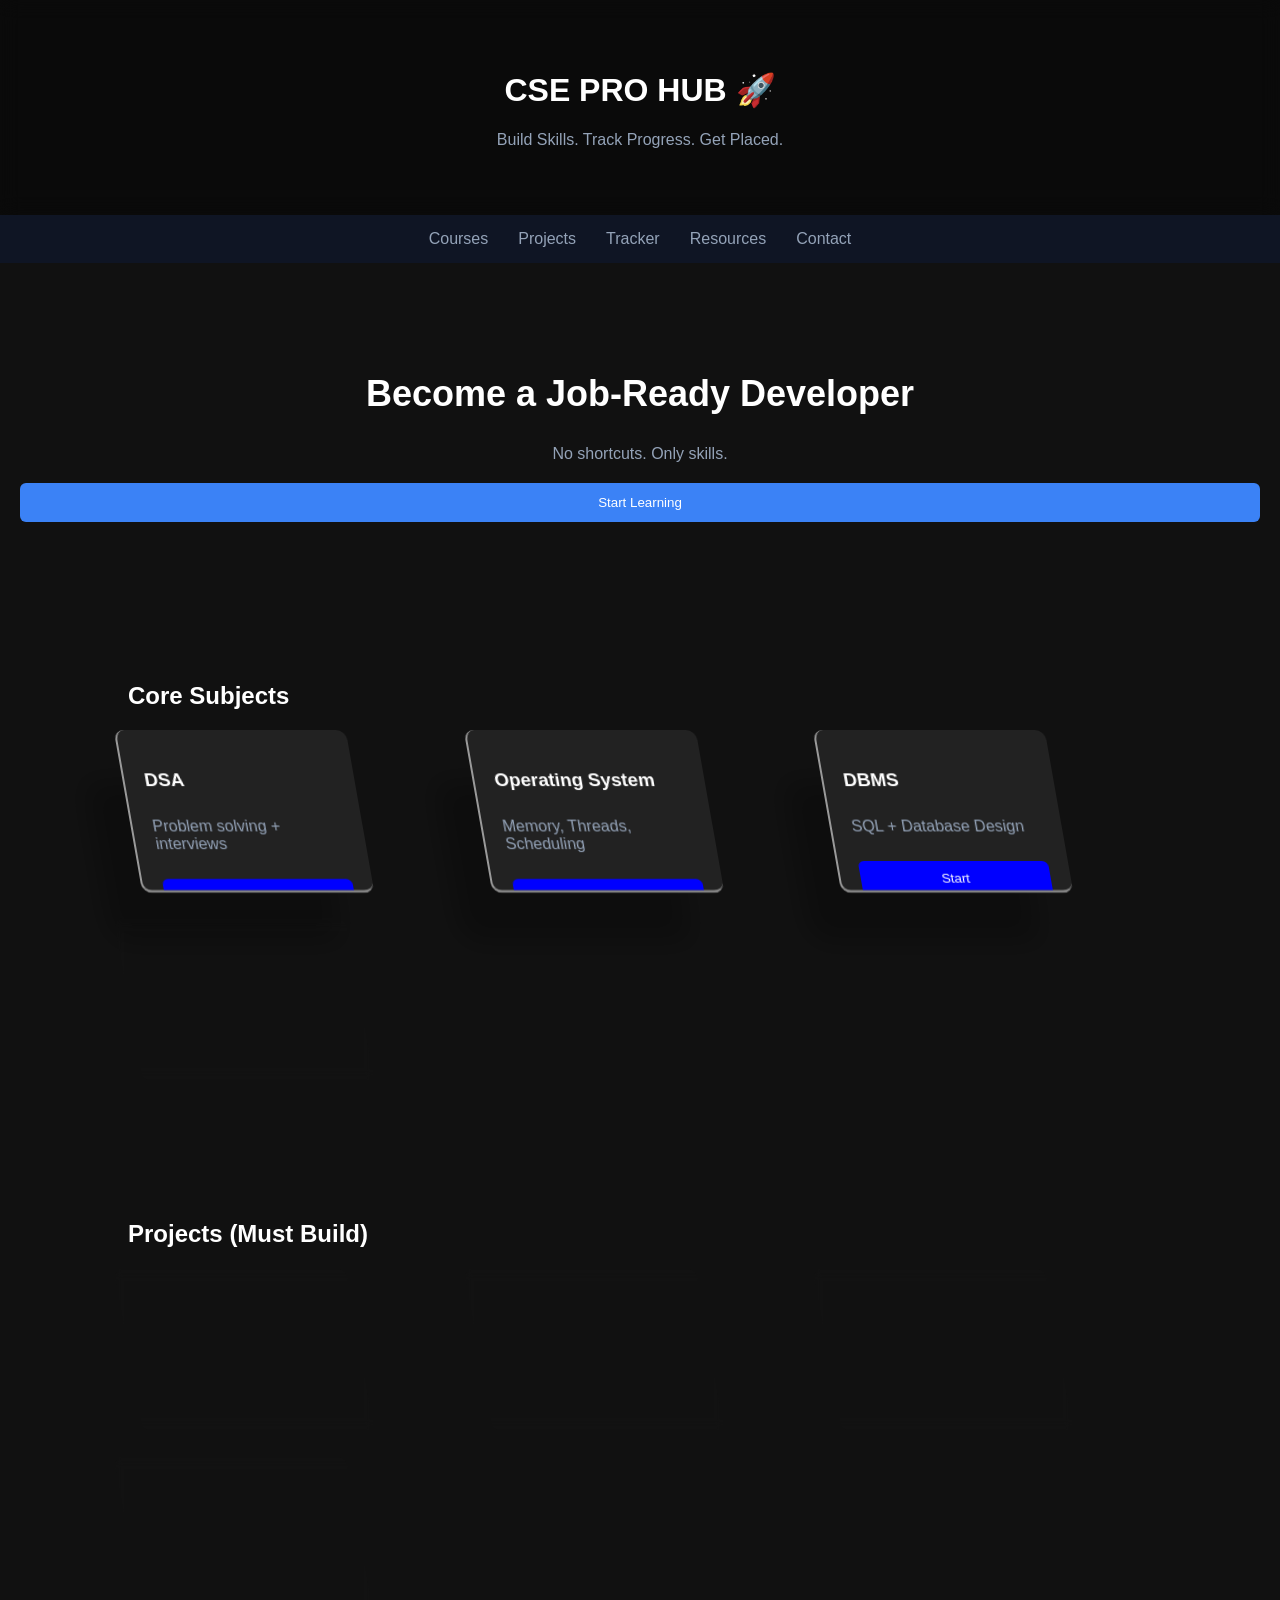
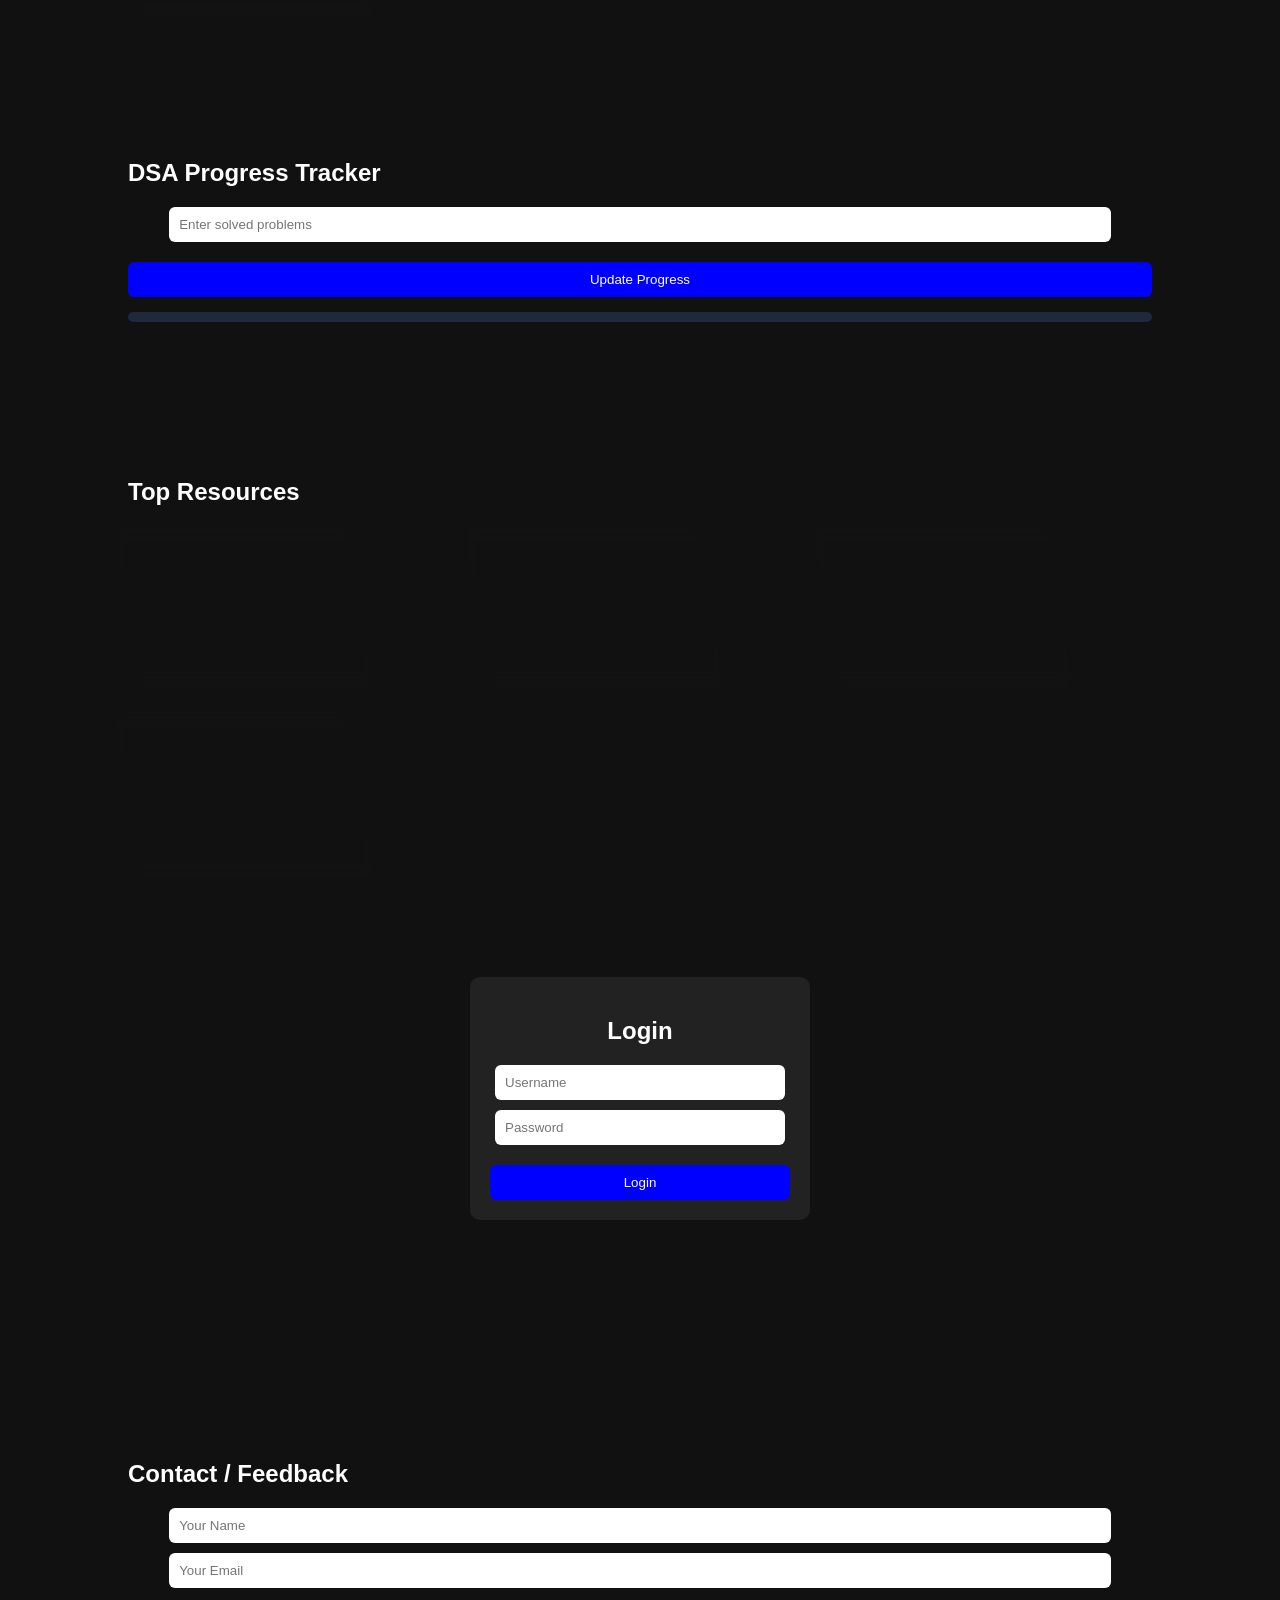
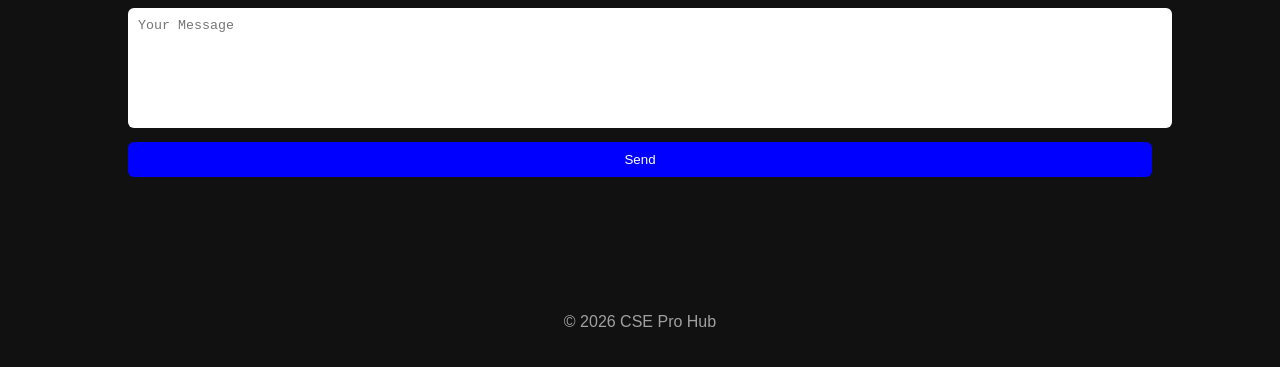
<file: page for student/index.html>
<!DOCTYPE html>
<html lang="en">
<head>
<meta charset="UTF-8">
<meta name="viewport" content="width=device-width, initial-scale=1.0">
<title>CSE Pro Hub</title>

<link href="https://fonts.googleapis.com/css2?family=Poppins:wght@300;400;600&display=swap" rel="stylesheet">
<link rel="stylesheet" href="style.css">
<script src="script.js"></script>
</head>

<body>

<header>
    <h1>CSE PRO HUB 🚀</h1>
    <p>Build Skills. Track Progress. Get Placed.</p>
</header>

<nav>
<a href="#courses">Courses</a>
<a href="#projects">Projects</a>
<a href="#tracker">Tracker</a>
<a href="#resources">Resources</a>
<a href="#contact">Contact</a>
</nav>

<section class="hero">
    <h2>Become a Job-Ready Developer</h2>
    <p>No shortcuts. Only skills.</p>
    <button onclick="scrollToSection('courses')">Start Learning</button>
</section>

<!-- COURSES -->
<section class="section" id="courses">
<h2>Core Subjects</h2>
<div class="card-container">

<div class="card">
<h3>DSA</h3>
<p>Problem solving + interviews</p>
<button onclick="openLink('https://www.geeksforgeeks.org/dsa/dsa-tutorial-learn-data-structures-and-algorithms/')">Practice</button>
</div>

<div class="card">
<h3>Operating System</h3>
<p>Memory, Threads, Scheduling</p>
<button onclick="openLink('https://www.geeksforgeeks.org/operating-systems/')">Learn</button>
</div>

<div class="card">
<h3>DBMS</h3>
<p>SQL + Database Design</p>
<button onclick="openLink('https://www.w3schools.com/sql/')">Start</button>
</div>

<div class="card">
<h3>Computer Networks</h3>
<p>TCP/IP + OSI Model</p>
<button onclick="openLink('https://www.geeksforgeeks.org/computer-network-tutorials/')">Explore</button>
</div>

</div>
</section>

<!-- PROJECTS -->
<section class="section" id="projects">
<h2>Projects (Must Build)</h2>
<div class="card-container">

<div class="card">
<h3>Portfolio Website</h3>
<p>Show your skills online</p>
</div>

<div class="card">
<h3>Full Stack Blog</h3>
<p>Create, edit, delete posts</p>
</div>

<div class="card">
<h3>Chat Application</h3>
<p>Real-time messaging</p>
</div>

<div class="card">
<h3>DSA Tracker</h3>
<p>Track your coding progress</p>
</div>

</div>
</section>

<!-- TRACKER -->
<section class="section" id="tracker">
<h2>DSA Progress Tracker</h2>
<input type="number" id="progressInput" placeholder="Enter solved problems">
<button onclick="updateProgress()">Update Progress</button>

<div class="progress">
<div class="progress-bar" id="progressBar"></div>
</div>

<p id="progressText"></p>
</section>

<!-- RESOURCES -->
<section class="section" id="resources">
<h2>Top Resources</h2>
<div class="card-container">

<div class="card">
<h3>GitHub</h3>
<button onclick="openLink('https://github.com')">Visit</button>
</div>

<div class="card">
<h3>YouTube</h3>
<button onclick="openLink('https://youtube.com')">Watch</button>
</div>

<div class="card">
<h3>LeetCode</h3>
<button onclick="openLink('https://leetcode.com')">Solve</button>
</div>

<div class="card">
<h3>GeeksforGeeks</h3>
<button onclick="openLink('https://www.geeksforgeeks.org')">Read</button>
</div>

</div>

<!-- LOGIN (MOVED OUTSIDE CARD GRID) -->
<div class="login">
  <h2>Login</h2>
  <input type="text" placeholder="Username">
  <input type="password" placeholder="Password">
  <button>Login</button>
</div>

</section>

<!-- CONTACT -->
<section class="section" id="contact">
<h2>Contact / Feedback</h2>
<input type="text" placeholder="Your Name">
<input type="email" placeholder="Your Email">
<textarea placeholder="Your Message"></textarea>
<button onclick="showMessage()">Send</button>
</section>

<!-- FOOTER -->
<footer>
<p>© 2026 CSE Pro Hub</p>
</footer>

<!-- JS (FIXED FUNCTIONS) -->
<script>
function scrollToSection(id) {
  document.getElementById(id).scrollIntoView({ behavior: "smooth" });
}

function openLink(url) {
  window.open(url, "_blank");
}

function updateProgress() {
  let value = document.getElementById("progressInput").value;
  let percent = Math.min(value, 100);
  document.getElementById("progressBar").style.width = percent + "%";
  document.getElementById("progressText").innerText = percent + "% completed";
}

function showMessage() {
  alert("Message Sent!");
}
</script>

</body>
</html>
</file>
<file: page for student/style.css>
/* * {
    margin: 0;
    padding: 0;
    box-sizing: border-box;
    font-family: 'Poppins', sans-serif;
}

body {
    background: linear-gradient(135deg, #020617, #0f172a);
    color: white;
    scroll-behavior: smooth;
}

/* HEADER */
header {
    text-align: center;
    padding: 30px 20px;
    background: rgba(0,0,0,0.4);
    backdrop-filter: blur(10px);
}

header h1 {
    font-size: 32px;
}

header p {
    color: #94a3b8;
    margin-top: 5px;
}

/* NAVBAR */
nav {
    display: flex;
    justify-content: center;
    gap: 30px;
    padding: 15px;
    background: rgba(15, 23, 42, 0.8);
    position: sticky;
    top: 0;
    z-index: 1000;
}

nav a {
    color: #94a3b8;
    text-decoration: none;
    transition: 0.3s;
}

nav a:hover {
    color: #3b82f6;
}

/* HERO SECTION */
.hero {
    text-align: center;
    padding: 80px 20px;
}

.hero h2 {
    font-size: 36px;
}

.hero p {
    margin: 10px 0;
    color: #94a3b8;
}

.hero button {
    padding: 12px 20px;
    border: none;
    background: #3b82f6;
    color: white;
    border-radius: 6px;
    cursor: pointer;
    transition: 0.3s;
}

.hero button:hover {
    background: #2563eb;
}

/* SECTION */
.section {
    padding: 60px 10%;
}

/* CARDS */
.card-container {
    display: grid;
    grid-template-columns: repeat(auto-fit, minmax(250px, 1fr));
    gap: 25px;
    margin-top: 20px;
}

.card {
    padding: 20px;
    border-radius: 15px;
    background: rgba(30, 41, 59, 0.5);
    backdrop-filter: blur(10px);
    transition: 0.3s;
}

.card:hover {
    transform: translateY(-10px) scale(1.03);
    box-shadow: 0 0 20px rgba(59,130,246,0.3);
}

.card h3 {
    margin-bottom: 10px;
}

.card p {
    color: #94a3b8;
}

/* BUTTON */
button {
    margin-top: 10px;
    padding: 10px 15px;
    border: none;
    border-radius: 6px;
    background: #3b82f6;
    color: white;
    cursor: pointer;
}

button:hover {
    background: #2563eb;
}

/* INPUTS */
input, textarea {
    width: 100%;
    padding: 10px;
    margin-top: 10px;
    border-radius: 6px;
    border: none;
    outline: none;
}

textarea {
    height: 100px;
    resize: none;
}

/* PROGRESS BAR */
.progress {
    height: 10px;
    background: #1e293b;
    border-radius: 10px;
    margin-top: 15px;
    overflow: hidden;
}

.progress-bar {
    height: 100%;
    width: 0;
    background: #3b82f6;
    transition: 0.4s;
}

/* FOOTER */
footer {
    text-align: center;
    padding: 20px;
    opacity: 0.6;
    margin-top: 40px;
}



/* From Uiverse.io by dexter-st */ 
.btn-wrapper {
  position: relative;
  display: inline-block;
}

.btn {
  --border-radius: 24px;
  --padding: 4px;
  --transition: 0.4s;
  --button-color: #101010; /* Same as background */
  --highlight-color-hue: 210deg;

  user-select: none;
  display: flex;
  justify-content: center;
  padding: 0.5em 0.5em 0.5em 1.1em;
  font-family: "Poppins", "Inter", "Segoe UI", sans-serif;
  font-size: 1em;
  font-weight: 400;

  background-color: var(--button-color);

  box-shadow:
    /* inset */
    inset 0px 1px 1px rgba(255, 255, 255, 0.2),
    inset 0px 2px 2px rgba(255, 255, 255, 0.15),
    inset 0px 4px 4px rgba(255, 255, 255, 0.1),
    inset 0px 8px 8px rgba(255, 255, 255, 0.05),
    inset 0px 16px 16px rgba(255, 255, 255, 0.05),
    /* drop */ 0px -1px 1px rgba(0, 0, 0, 0.02),
    0px -2px 2px rgba(0, 0, 0, 0.03),
    0px -4px 4px rgba(0, 0, 0, 0.05),
    0px -8px 8px rgba(0, 0, 0, 0.06),
    0px -16px 16px rgba(0, 0, 0, 0.08);

  border: solid 1px #fff2;
  border-radius: var(--border-radius);
  cursor: pointer;

  transition:
    box-shadow var(--transition),
    border var(--transition),
    background-color var(--transition);
}
.btn::before {
  content: "";
  position: absolute;
  top: calc(0px - var(--padding));
  left: calc(0px - var(--padding));
  width: calc(100% + var(--padding) * 2);
  height: calc(100% + var(--padding) * 2);
  border-radius: calc(var(--border-radius) + var(--padding));
  pointer-events: none;
  background-image: linear-gradient(0deg, #0004, #000a);

  z-index: -1;
  transition:
    box-shadow var(--transition),
    filter var(--transition);
  box-shadow:
    0 -8px 8px -6px #0000 inset,
    0 -16px 16px -8px #00000000 inset,
    1px 1px 1px #fff2,
    2px 2px 2px #fff1,
    -1px -1px 1px #0002,
    -2px -2px 2px #0001;
}
.btn::after {
  content: "";
  position: absolute;
  top: 0;
  left: 0;
  width: 100%;
  height: 100%;
  border-radius: inherit;
  pointer-events: none;
  background-image: linear-gradient(
    0deg,
    #fff,
    hsl(var(--highlight-color-hue), 100%, 70%),
    hsla(var(--highlight-color-hue), 100%, 70%, 50%),
    8%,
    transparent
  );
  background-position: 0 0;
  opacity: 0;
  transition:
    opacity var(--transition),
    filter var(--transition);
}

.btn-letter {
  position: relative;
  display: inline-block;
  color: #fff5;
  animation: letter-anim 2s ease-in-out infinite;
  transition:
    color var(--transition),
    text-shadow var(--transition),
    opacity var(--transition);
}

@keyframes letter-anim {
  50% {
    text-shadow: 0 0 3px #fff8;
    color: #fff;
  }
}

.btn-svg {
  flex-grow: 1;
  height: 24px;
  margin-right: 0.5rem;
  fill: #e8e8e8;
  animation: flicker 2s linear infinite;
  animation-delay: 0.5s;
  filter: drop-shadow(0 0 2px #fff9);
  transition:
    fill var(--transition),
    filter var(--transition),
    opacity var(--transition);
}
@keyframes flicker {
  50% {
    opacity: 0.3;
  }
}

/* Focus state */
.txt-wrapper {
  position: relative;
  display: flex;
  align-items: center;
  min-width: 6.4em;
}
.txt-1,
.txt-2 {
  position: absolute;
  word-spacing: -1em;
}
.txt-1 {
  animation: appear-anim 1s ease-in-out forwards;
}
.txt-2 {
  opacity: 0;
}
@keyframes appear-anim {
  0% {
    opacity: 0;
  }
  100% {
    opacity: 1;
  }
}
.btn:focus .txt-1 {
  animation: opacity-anim 0.3s ease-in-out forwards;
  animation-delay: 1s;
}
.btn:focus .txt-2 {
  animation: opacity-anim 0.3s ease-in-out reverse forwards;
  animation-delay: 1s;
}
@keyframes opacity-anim {
  0% {
    opacity: 1;
  }
  100% {
    opacity: 0;
  }
}

.btn:focus .btn-letter {
  animation:
    focused-letter-anim 1s ease-in-out forwards,
    letter-anim 1.2s ease-in-out infinite;
  animation-delay: 0s, 1s;
}
@keyframes focused-letter-anim {
  0%,
  100% {
    filter: blur(0px);
  }
  50% {
    transform: scale(2);
    filter: blur(10px) brightness(150%)
      drop-shadow(-36px 12px 12px hsl(var(--highlight-color-hue), 100%, 70%));
  }
}
.btn:focus .btn-svg {
  animation-duration: 1.2s;
  animation-delay: 0.2s;
}

.btn:focus::before {
  box-shadow:
    0 -8px 12px -6px #fff3 inset,
    0 -16px 16px -8px hsla(var(--highlight-color-hue), 100%, 70%, 20%) inset,
    1px 1px 1px #fff3,
    2px 2px 2px #fff1,
    -1px -1px 1px #0002,
    -2px -2px 2px #0001;
}
.btn:focus::after {
  opacity: 0.6;
  mask-image: linear-gradient(0deg, #fff, transparent);
  filter: brightness(100%);
}

/* Animation delays for .btn-letter elements */
.btn-letter:nth-child(1),
.btn:focus .btn-letter:nth-child(1) {
  animation-delay: 0s;
}
.btn-letter:nth-child(2),
.btn:focus .btn-letter:nth-child(2) {
  animation-delay: 0.08s;
}
.btn-letter:nth-child(3),
.btn:focus .btn-letter:nth-child(3) {
  animation-delay: 0.16s;
}
.btn-letter:nth-child(4),
.btn:focus .btn-letter:nth-child(4) {
  animation-delay: 0.24s;
}
.btn-letter:nth-child(5),
.btn:focus .btn-letter:nth-child(5) {
  animation-delay: 0.32s;
}
.btn-letter:nth-child(6),
.btn:focus .btn-letter:nth-child(6) {
  animation-delay: 0.4s;
}
.btn-letter:nth-child(7),
.btn:focus .btn-letter:nth-child(7) {
  animation-delay: 0.48s;
}
.btn-letter:nth-child(8),
.btn:focus .btn-letter:nth-child(8) {
  animation-delay: 0.56s;
}
.btn-letter:nth-child(9),
.btn:focus .btn-letter:nth-child(9) {
  animation-delay: 0.64s;
}
.btn-letter:nth-child(10),
.btn:focus .btn-letter:nth-child(10) {
  animation-delay: 0.72s;
}
.btn-letter:nth-child(11),
.btn:focus .btn-letter:nth-child(11) {
  animation-delay: 0.8s;
}
.btn-letter:nth-child(12),
.btn:focus .btn-letter:nth-child(12) {
  animation-delay: 0.88s;
}
.btn-letter:nth-child(13),
.btn:focus .btn-letter:nth-child(13) {
  animation-delay: 0.96s;
}

/* Active state */
.btn:active {
  border: solid 1px hsla(var(--highlight-color-hue), 100%, 80%, 70%);
  background-color: hsla(var(--highlight-color-hue), 50%, 20%, 0.5);
}
.btn:active::before {
  box-shadow:
    0 -8px 12px -6px #fffa inset,
    0 -16px 16px -8px hsla(var(--highlight-color-hue), 100%, 70%, 80%) inset,
    1px 1px 1px #fff4,
    2px 2px 2px #fff2,
    -1px -1px 1px #0002,
    -2px -2px 2px #0001;
}
.btn:active::after {
  opacity: 1;
  mask-image: linear-gradient(0deg, #fff, transparent);
  filter: brightness(200%);
}
.btn:active .btn-letter {
  text-shadow: 0 0 1px hsla(var(--highlight-color-hue), 100%, 90%, 90%);
  animation: none;
}

/* Hover state */
.btn:hover {
  border: solid 1px hsla(var(--highlight-color-hue), 100%, 80%, 40%);
}

.btn:hover::before {
  box-shadow:
    0 -8px 8px -6px #fffa inset,
    0 -16px 16px -8px hsla(var(--highlight-color-hue), 100%, 70%, 30%) inset,
    1px 1px 1px #fff2,
    2px 2px 2px #fff1,
    -1px -1px 1px #0002,
    -2px -2px 2px #0001;
}

.btn:hover::after {
  opacity: 1;
  mask-image: linear-gradient(0deg, #fff, transparent);
}

.btn:hover .btn-svg {
  fill: #fff;
  filter: drop-shadow(0 0 3px hsl(var(--highlight-color-hue), 100%, 70%))
    drop-shadow(0 -4px 6px #0009);
  animation: none;
}

/* From Uiverse.io by sahilxkhadka */ 
.card {
  width: 342px;
  height: 184px;
  position: relative;
  padding: 20px;
  color: #fff;
  display: flex;
  flex-direction: column;
  justify-content: space-between;
}

.background {
  fill: linear-gradient(90deg, #5936B4 0%, #362A84 100%);
  position: absolute;
  inset: 0;
  z-index: -1;
}

.cloud {
  position: absolute;
  right: 0;
  top: -12px;
}

.cloud svg {
  height: 120px;
}

.card .main-text {
  font-size: 48px;
  z-index: 2;
}

.card .info {
  display: flex;
  justify-content: space-between;
}

.card .info .text-gray {
  color: rgba(235, 235, 245, 0.60);
}

.card .info .info-right {
  align-self: flex-end;
}
.card .info .info-right .text-gray {
  display: block;
  text-align: right;
}
/* From Uiverse.io by Fcodingx */ 
.card {
  width: 190px;
  height: 120px;
  padding: 0.5rem;
  background: rgba(198, 198, 198, 0.34);
  border-radius: 8px;
  backdrop-filter: blur(5px);
  border-bottom: 3px solid rgba(255, 255, 255, 0.440);
  border-left: 2px  rgba(255, 255, 255, 0.545) outset;
  box-shadow: -40px 50px 30px rgba(0, 0, 0, 0.280);
  transform: skewX(10deg);
  transition: .4s;
  overflow: hidden;
  color: white;
}

.card:hover {
  height: 254px;
  transform: skew(0deg);
}

.align {
  padding: 1rem;
  display: flex;
  flex-direction: row;
  gap: 5px;
  align-self: flex-start;
}

.red {
  width: 10px;
  height: 10px;
  border-radius: 50%;
  background-color: #ff605c;
  box-shadow: -5px 5px 5px rgba(0, 0, 0, 0.280);
}

.yellow {
  width: 10px;
  height: 10px;
  border-radius: 50%;
  background-color: #ffbd44;
  box-shadow: -5px 5px 5px rgba(0, 0, 0, 0.280);
}

.green {
  width: 10px;
  height: 10px;
  border-radius: 50%;
  background-color: #00ca4e;
  box-shadow: -5px 5px 5px rgba(0, 0, 0, 0.280);
}


    body {
  margin: 0;
  font-family: Arial;
  background: #111;
  color: white;
}

header {
  text-align: center;
  padding: 50px;
}

.projects {
  display: flex;
  justify-content: center;
  gap: 20px;
}

.card {
  padding: 20px;
  background: #222;
  border-radius: 10px;
}

    .login {
  width: 300px;
  margin: 100px auto;
  padding: 20px;
  background: #222;
  border-radius: 10px;
  text-align: center;
}

input {
  display: block;
  width: 90%;
  margin: 10px auto;
  padding: 10px;
}

button {
  padding: 10px;
  width: 100%;
  background: blue;
  color: white;
  border: none;
}
</file>
